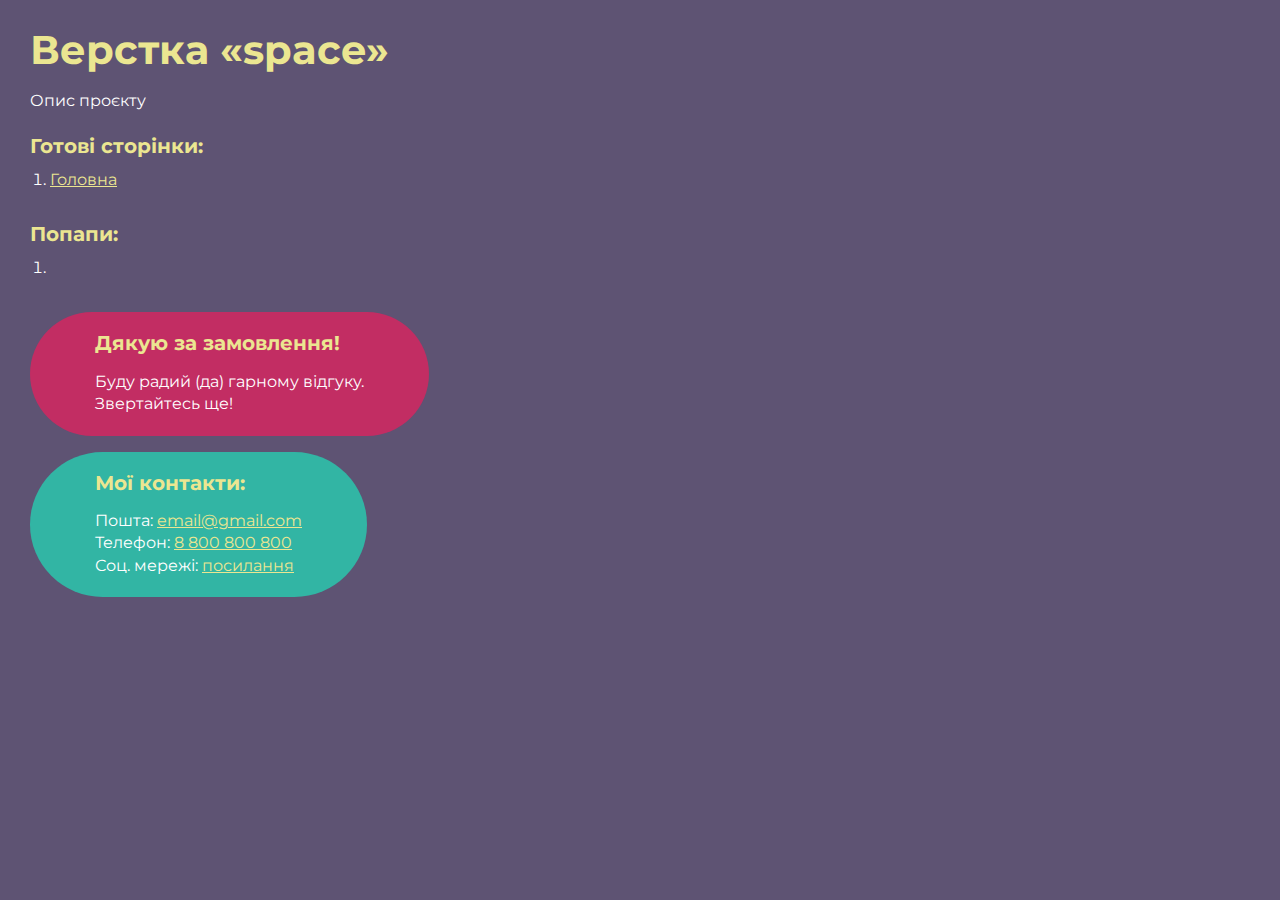
<file: index.html>
<!DOCTYPE html>
<html>

<head>
	<meta charset="UTF-8">
	<meta name="viewport" content="width=device-width, initial-scale=1.0">
	<title>Верстка «space»</title>
</head>

<body>
	<div class="rootpage">
		<h1>Верстка «space»</h1>
		<div class="rootpage__info">
			Опис проєкту
		</div>
		<h2>Готові сторінки:</h2>
		<ol class="rootpage__list">
			<li><a target="_blank" href="home.html">Головна</a></li>
		</ol>
		<h2>Попапи:</h2>
		<ol class="rootpage__list">
			<li><a target="_blank" href="home.html#"></a></li>
		</ol>
		<div class="rootpage__tnx">
			<h2>Дякую за замовлення!</h2>
			<p>Буду радий (да) гарному відгуку.</p>
			<p>Звертайтесь ще!</p>
		</div>
		<div class="rootpage__contacts">
			<h2>Мої контакти:</h2>
			<p>Пошта: <a href="mailto:email@gmail.com">email@gmail.com</a></p>
			<p>Телефон: <a href="tel:8800800800">8 800 800 800</a></p>
			<p>Соц. мережі: <a href="">посилання</a></p>
		</div>
	</div>
</body>
<style>
	@charset "UTF-8";
	@import url("https://fonts.googleapis.com/css?family=Montserrat:regular,700&display=swap");

	*,
	*::before,
	*::after {
		padding: 0px;
		margin: 0px;
		border: 0px;
		box-sizing: border-box;
	}

	html,
	body {
		height: 100%;
		margin: 0;
		padding: 0;
		min-width: 320px;
		width: 100%;
		color: #fff;
		background-color: #5e5373;
	}

	body {
		font-family: Montserrat;
		font-size: 100%;
		line-height: 1;
		font-size: 1rem;
	}

	a {
		text-decoration: underline;
		color: #ebe691
	}

	a:visited {
		text-decoration: underline;
		color: #aaa768;
	}

	a:hover {
		text-decoration: none;
	}

	ul li {
		list-style: none;
	}

	img {
		vertical-align: top;
	}

	.wrapper {
		width: 100%;
		min-height: 100%;
		overflow: hidden;
	}

	.rootpage {
		padding: 30px;
		display: flex;
		flex-direction: column;
		align-items: flex-start;
	}

	@media (max-width: 767px) {
		.rootpage {
			padding: 30px 15px;
		}
	}

	h1 {
		color: #ebe691;
		font-size: 2.5rem;
		margin: 0px 0px 1.25rem 0px;
	}

	@media (max-width: 767px) {
		h1 {
			font-size: 1.85rem;
			margin: 0px 0px 1.25rem 0px;
		}
	}

	h2 {
		color: #ebe691;
		font-size: 1.25rem;
		margin: 0px 0px 1rem 0px;
	}

	@media (max-width: 767px) {
		h2 {
			font-size: 1.125rem;
			margin: 0px 0px 1rem 0px;
		}
	}

	.rootpage__info {
		line-height: 140%;
		margin: 0px 0px 1.5rem 0px;
	}

	.rootpage__list {
		margin: 0px 0px 2.25rem 1.25rem;
	}

	.rootpage__list li:not(:last-child) {
		margin: 0px 0px 15px 0px;
	}

	.rootpage__contacts,
	.rootpage__tnx {
		border-radius: 200px;
		padding: 20px 65px;
		line-height: 140%;
	}

	@media (max-width: 767px) {

		.rootpage__contacts,
		.rootpage__tnx {
			border-radius: 40px;
			padding: 20px;
		}
	}

	.rootpage__contacts {
		background: #32b5a4;

	}

	.rootpage__contacts a {
		color: #ebe691;
	}

	.rootpage__tnx {
		background: #c22d63;
		margin: 0px 0px 1rem 0px;
	}
</style>

</html>
</file>
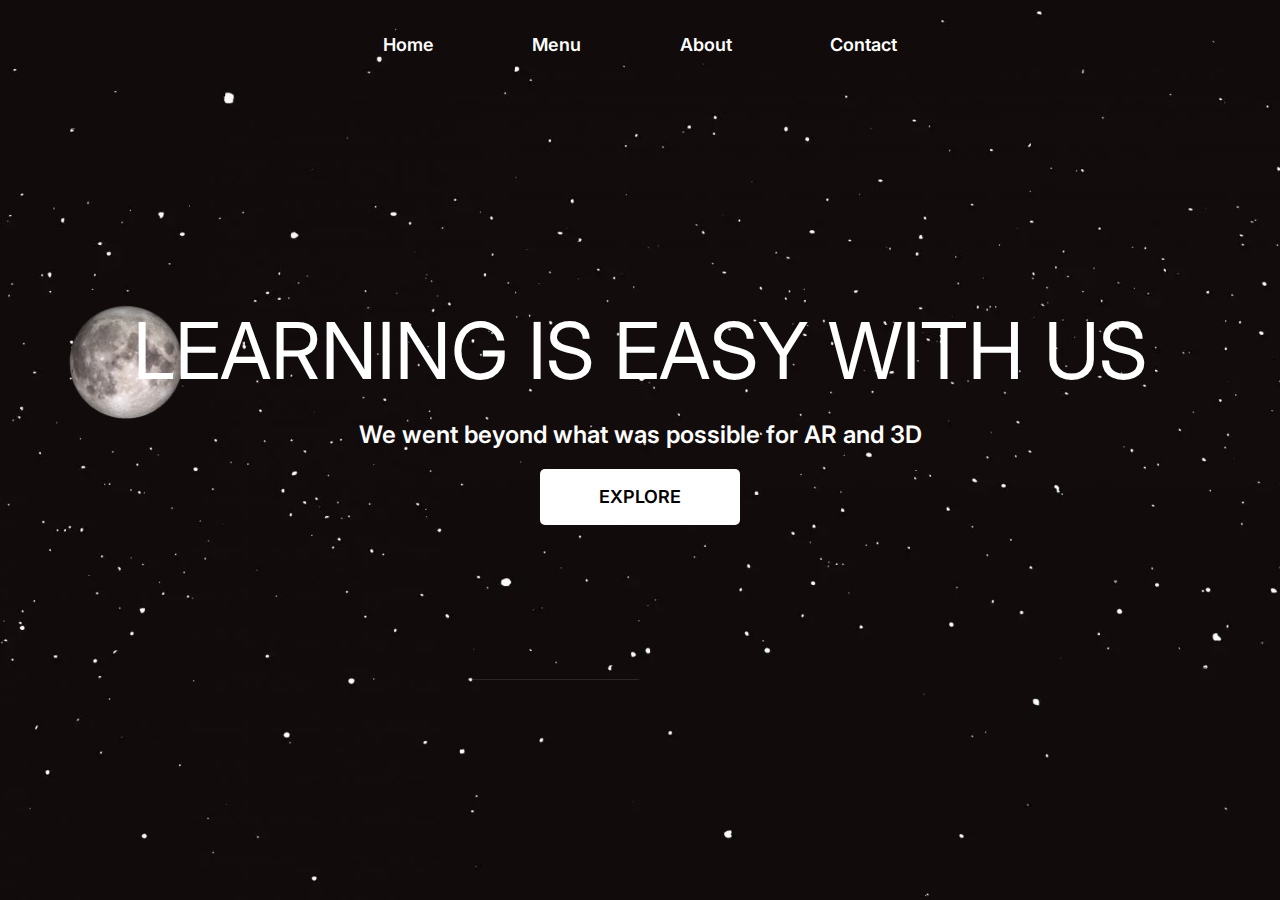
<file: home.html>
<!DOCTYPE html>
<html lang="en">

<head>
	<title>HomePage</title>
	<meta charset="UTF-8">
	<meta name="format-detection" content="telephone=no">
	<!-- <style>body{opacity: 0;}</style> -->
	<link rel="stylesheet" href="css/style.min.css?_v=20230329152505">
	<link rel="shortcut icon" href="favicon.ico">
	<!-- <meta name="robots" content="noindex, nofollow"> -->
	<meta name="viewport" content="width=device-width, initial-scale=1.0">
</head>

<body>
	<div class="wrapper">
		<header class="header">
			<div class="header__container">
				<div class="header__menu menu">
					<button type="button" class="menu__icon icon-menu"><span></span></button>
					<nav class="menu__body">
						<ul class="menu__list">
							<li class="menu__item"><a href="#" class="menu__link">Home</a></li>
							<li class="menu__item"><a href="#" class="menu__link">Menu</a></li>
							<li class="menu__item"><a href="#" class="menu__link">About</a></li>
							<li class="menu__item"><a href="#" class="menu__link">Contact</a></li>
						</ul>
					</nav>
				</div>
			</div>
		</header>
		<main class="page">
			<div class="page__container page">
				<h1 class="page__title">LEARNING IS EASY WITH US</h1>
				<div class="page__text">We went beyond what was possible for AR and 3D</div>
				<button type="submit" class="button button_next">EXPLORE</button>
				<div class="circle">
					<picture><source srcset="img/moon2.webp" type="image/webp"><img src="img/moon2.png" alt=""></picture>
				</div>
				<div class="cont">
					<div class="cont__title">Moon</div>
					<div class="cont__text">Lorem ipsum dolor sit amet consectetur adipisicing elit.</div>
					<div class="btn_contsr">
						<button type="submit" class="button btn_next1">Вперед</button>
						<button type="submit" class="button btn_prev1">Назад</button>
					</div>

				</div>
				<div class="context"></div>

			</div>
		</main>
		<footer class="footer">
			<div class="footer__container">
			</div>
		</footer>
	</div>
	<script src="js/app.min.js?_v=20230329152505"></script>
</body>

</html>
</file>
<file: css/style.min.css>
@charset "UTF-8";@import url(https://fonts.googleapis.com/css?family=Inter:100,200,300,regular,500,600,700,800,900&display=swap);*{padding:0;margin:0;border:0}*,:after,:before{-webkit-box-sizing:border-box;box-sizing:border-box}body,html{height:100%;min-width:320px}body{color:#000;line-height:1;font-family:Inter;font-size:.875rem;-ms-text-size-adjust:100%;-moz-text-size-adjust:100%;-webkit-text-size-adjust:100%;-webkit-font-smoothing:antialiased;-moz-osx-font-smoothing:grayscale}button,input,textarea{font-family:Inter;font-size:inherit}button{cursor:pointer;color:inherit;background-color:transparent}a{color:inherit;text-decoration:none}ul li{list-style:none}img{vertical-align:top}h1,h2,h3,h4,h5,h6{font-weight:inherit;font-size:inherit}body{overflow:hidden}.lock body{overflow:hidden;-ms-touch-action:none;touch-action:none;-ms-scroll-chaining:none;overscroll-behavior:none}.no-webp .wrapper{background-image:url(../img/back.jpg)}.wrapper{min-height:100%;display:-webkit-box;display:-ms-flexbox;display:flex;-webkit-box-orient:vertical;-webkit-box-direction:normal;-ms-flex-direction:column;flex-direction:column;overflow:hidden;background-repeat:no-repeat;background-position:center center;background-size:cover}@supports (overflow:clip){.wrapper{overflow:clip}}.wrapper>main{-webkit-box-flex:1;-ms-flex:1 1 auto;flex:1 1 auto}.wrapper>*{min-width:0}[class*=__container]{max-width:81.875rem;margin:0 auto;padding:0 .9375rem}[class*=-ibg]{position:relative}[class*=-ibg] img{position:absolute;width:100%;height:100%;top:0;left:0;-o-object-fit:cover;object-fit:cover}[class*=-ibg_contain] img{-o-object-fit:contain;object-fit:contain}.header__container{padding-top:1.25rem;display:-webkit-box;display:-ms-flexbox;display:flex;-webkit-box-pack:center;-ms-flex-pack:center;justify-content:center}.menu__list{display:-webkit-box;display:-ms-flexbox;display:flex}.menu__link{font-family:Inter;font-style:normal;font-weight:600;font-size:18px;line-height:1.2222222222;color:#fff;-webkit-transition:all .3s ease 0s;-o-transition:all .3s ease 0s;transition:all .3s ease 0s}.page__container{display:-webkit-box;display:-ms-flexbox;display:flex;-webkit-box-pack:center;-ms-flex-pack:center;justify-content:center;-webkit-box-align:center;-ms-flex-align:center;align-items:center;-webkit-box-orient:vertical;-webkit-box-direction:normal;-ms-flex-direction:column;flex-direction:column;row-gap:1.25rem;position:relative;-webkit-transition:all 4.3s ease 0s;-o-transition:all 4.3s ease 0s;transition:all 4.3s ease 0s}.page__title{position:relative;z-index:2;display:block;text-align:center;font-weight:400;line-height:1.2625;color:#fff}.page__text{display:block;text-align:center;position:relative;z-index:2;font-weight:600;font-size:1.5rem;line-height:1.2083333333;color:#fff}._not-flex{padding-top:.625rem;row-gap:0}.button{position:relative;z-index:2;font-weight:600;font-size:1.125rem;line-height:1.2222222222;color:#000;background-color:#fff;border-radius:.3125rem;padding:1.0625rem 3.3125rem;-webkit-transition:all 0s ease 0s;-o-transition:all 0s ease 0s;transition:all 0s ease 0s;width:12.5rem}@-webkit-keyframes myAnim{0%{opacity:1;-webkit-transform:scale(1);transform:scale(1)}100%{opacity:0;-webkit-transform:scale(0);transform:scale(0)}}@keyframes myAnim{0%{opacity:1;-webkit-transform:scale(1);transform:scale(1)}100%{opacity:0;-webkit-transform:scale(0);transform:scale(0)}}@-webkit-keyframes myAnim11{0%{opacity:0;-webkit-transform:scale(0);transform:scale(0)}100%{opacity:1;-webkit-transform:scale(1);transform:scale(1)}}@keyframes myAnim11{0%{opacity:0;-webkit-transform:scale(0);transform:scale(0)}100%{opacity:1;-webkit-transform:scale(1);transform:scale(1)}}@-webkit-keyframes myAnim2{0%{-webkit-transform:translate(0,0);transform:translate(0,0)}100%{-webkit-transform:translate(45%,-50%);transform:translate(45%,-50%)}}@keyframes myAnim2{0%{-webkit-transform:translate(0,0);transform:translate(0,0)}100%{-webkit-transform:translate(45%,-50%);transform:translate(45%,-50%)}}@-webkit-keyframes myAnim21{0%{-webkit-transform:translate(45%,-50%);transform:translate(45%,-50%)}100%{-webkit-transform:translate(0,0);transform:translate(0,0)}}@keyframes myAnim21{0%{-webkit-transform:translate(45%,-50%);transform:translate(45%,-50%)}100%{-webkit-transform:translate(0,0);transform:translate(0,0)}}.circle{position:absolute;top:50%;left:5%;width:100%;height:100%;z-index:1}.circle img{width:7.75rem;height:7.75rem}._active2{-webkit-animation:myAnim2 7s ease 0s 1 normal forwards;animation:myAnim2 7s ease 0s 1 normal forwards}._active2 img{-webkit-transition:all 7s ease 0s;-o-transition:all 7s ease 0s;transition:all 7s ease 0s;width:43.75rem;height:43.75rem}._active{-webkit-animation:myAnim 3s ease 0s 1 normal forwards;animation:myAnim 3s ease 0s 1 normal forwards}._active11{-webkit-animation:myAnim11 7s ease 0s 1 normal forwards;animation:myAnim11 7s ease 0s 1 normal forwards}._active21{-webkit-animation:myAnim21 7s ease 0s 1 normal forwards;animation:myAnim21 7s ease 0s 1 normal forwards}._active21 img{-webkit-transition:all 7s ease 0s;-o-transition:all 7s ease 0s;transition:all 7s ease 0s;width:7.75rem;height:7.75rem}.btn_next1{-webkit-transform:scale(0);-ms-transform:scale(0);transform:scale(0)}.btn_prev1{-webkit-transform:scale(0);-ms-transform:scale(0);transform:scale(0)}.context{-webkit-transform:scale(0);-ms-transform:scale(0);transform:scale(0)}.cont{-webkit-transform:scale(0);-ms-transform:scale(0);transform:scale(0);max-width:25rem;display:-webkit-box;display:-ms-flexbox;display:flex;-webkit-box-orient:vertical;-webkit-box-direction:normal;-ms-flex-direction:column;flex-direction:column;-webkit-box-pack:center;-ms-flex-pack:center;justify-content:center;-webkit-box-align:center;-ms-flex-align:center;align-items:center;row-gap:.625rem;position:absolute;left:9%;top:50%;-webkit-transform:translate(-50%,-50%);-ms-transform:translate(-50%,-50%);transform:translate(-50%,-50%);z-index:2}._contact{-webkit-transition:all 4.3s ease 0s;-o-transition:all 4.3s ease 0s;transition:all 4.3s ease 0s;-webkit-transform:scale(1);-ms-transform:scale(1);transform:scale(1)}._contact1{-webkit-transition:all 4.3s ease 0s;-o-transition:all 4.3s ease 0s;transition:all 4.3s ease 0s;-webkit-transform:scale(0);-ms-transform:scale(0);transform:scale(0)}._active4{-webkit-transform:scale(1);-ms-transform:scale(1);transform:scale(1);-webkit-transition:all 9.5s ease 0s;-o-transition:all 9.5s ease 0s;transition:all 9.5s ease 0s}._active41{-webkit-transition:all 6.5s ease 0s;-o-transition:all 6.5s ease 0s;transition:all 6.5s ease 0s}.cont__text{-webkit-transform:scale(0);-ms-transform:scale(0);transform:scale(0)}.cont__title{-webkit-transform:scale(0);-ms-transform:scale(0);transform:scale(0);display:block;text-align:center;font-weight:600;font-size:36px;line-height:29px}._active5{-webkit-transform:scale(1);-ms-transform:scale(1);transform:scale(1);-webkit-transition:all 9.5s ease 0s;-o-transition:all 9.5s ease 0s;transition:all 9.5s ease 0s;color:#fff}@media (min-width:81.875em){.menu__list{-webkit-column-gap:6.3125rem;-moz-column-gap:6.3125rem;column-gap:6.3125rem}.page__container{padding-top:15.625rem}.page__title{font-size:5rem}._not-flex{padding-top:.0000000625rem}}@media (max-width:20em){.menu__list{-webkit-column-gap:.625rem;-moz-column-gap:.625rem;column-gap:.625rem}.page__container{padding-top:5rem}.page__title{font-size:1.875rem}._not-flex{padding-top:.0000000625rem}}@media (max-width:56.3125em){.cont{left:9%;top:50%;max-width:18.75rem}}@media (max-width:47.99875em){._active2 img{width:31.25rem;height:31.25rem}}@media (max-width:41.875em){.cont{left:5%;top:30%;max-width:15.625rem}}@media (max-width:29.99875em){.button{width:9.375rem;padding:1.0625rem 1.4375rem}.circle{top:100%;left:-50%}._active2 img{width:25rem;height:25rem}.cont{left:25%;top:0;max-width:6.25rem}._active4{width:6.25rem;background-color:rgba(255,255,255,.2470588235);color:rgba(255,255,255,.537254902)}}@media (min-width:20em) and (max-width:81.875em){@supports ((-moz-column-gap:clamp(0.625rem ,-1.2133838384rem + 9.1919191919vw ,6.3125rem)) or (column-gap:clamp(0.625rem ,-1.2133838384rem + 9.1919191919vw ,6.3125rem))){.menu__list{-webkit-column-gap:clamp(.625rem ,-1.2133838384rem + 9.1919191919vw ,6.3125rem);-moz-column-gap:clamp(.625rem ,-1.2133838384rem + 9.1919191919vw ,6.3125rem);column-gap:clamp(.625rem ,-1.2133838384rem + 9.1919191919vw ,6.3125rem)}}@supports not ((-moz-column-gap:clamp(0.625rem ,-1.2133838384rem + 9.1919191919vw ,6.3125rem)) or (column-gap:clamp(0.625rem ,-1.2133838384rem + 9.1919191919vw ,6.3125rem))){.menu__list{-webkit-column-gap:calc(.625rem + 5.6875 * (100vw - 20rem)/ 61.875);-moz-column-gap:calc(.625rem + 5.6875 * (100vw - 20rem)/ 61.875);column-gap:calc(.625rem + 5.6875 * (100vw - 20rem)/ 61.875)}}@supports (padding-top:clamp(5rem ,1.5656565657rem + 17.1717171717vw ,15.625rem)){.page__container{padding-top:clamp(5rem ,1.5656565657rem + 17.1717171717vw ,15.625rem)}}@supports not (padding-top:clamp(5rem ,1.5656565657rem + 17.1717171717vw ,15.625rem)){.page__container{padding-top:calc(5rem + 10.625 * (100vw - 20rem)/ 61.875)}}@supports (font-size:clamp(1.875rem ,0.8648989899rem + 5.0505050505vw ,5rem)){.page__title{font-size:clamp(1.875rem ,.8648989899rem + 5.0505050505vw ,5rem)}}@supports not (font-size:clamp(1.875rem ,0.8648989899rem + 5.0505050505vw ,5rem)){.page__title{font-size:calc(1.875rem + 3.125 * (100vw - 20rem)/ 61.875)}}@supports (padding-top:clamp(0.0000000625rem ,0.0000000625rem + 0vw ,0.0000000625rem)){._not-flex{padding-top:clamp(.0000000625rem ,.0000000625rem + 0 ,.0000000625rem)}}@supports not (padding-top:clamp(0.0000000625rem ,0.0000000625rem + 0vw ,0.0000000625rem)){._not-flex{padding-top:calc(.0000000625rem + 0 * (100vw - 20rem)/ 61.875)}}}@media (any-hover:hover){.menu__link:hover{color:rgba(255,255,255,.537254902)}.button:hover{background-color:rgba(255,255,255,.537254902)}}.webp .wrapper{background-image:url(../img/back.webp)}
</file>
